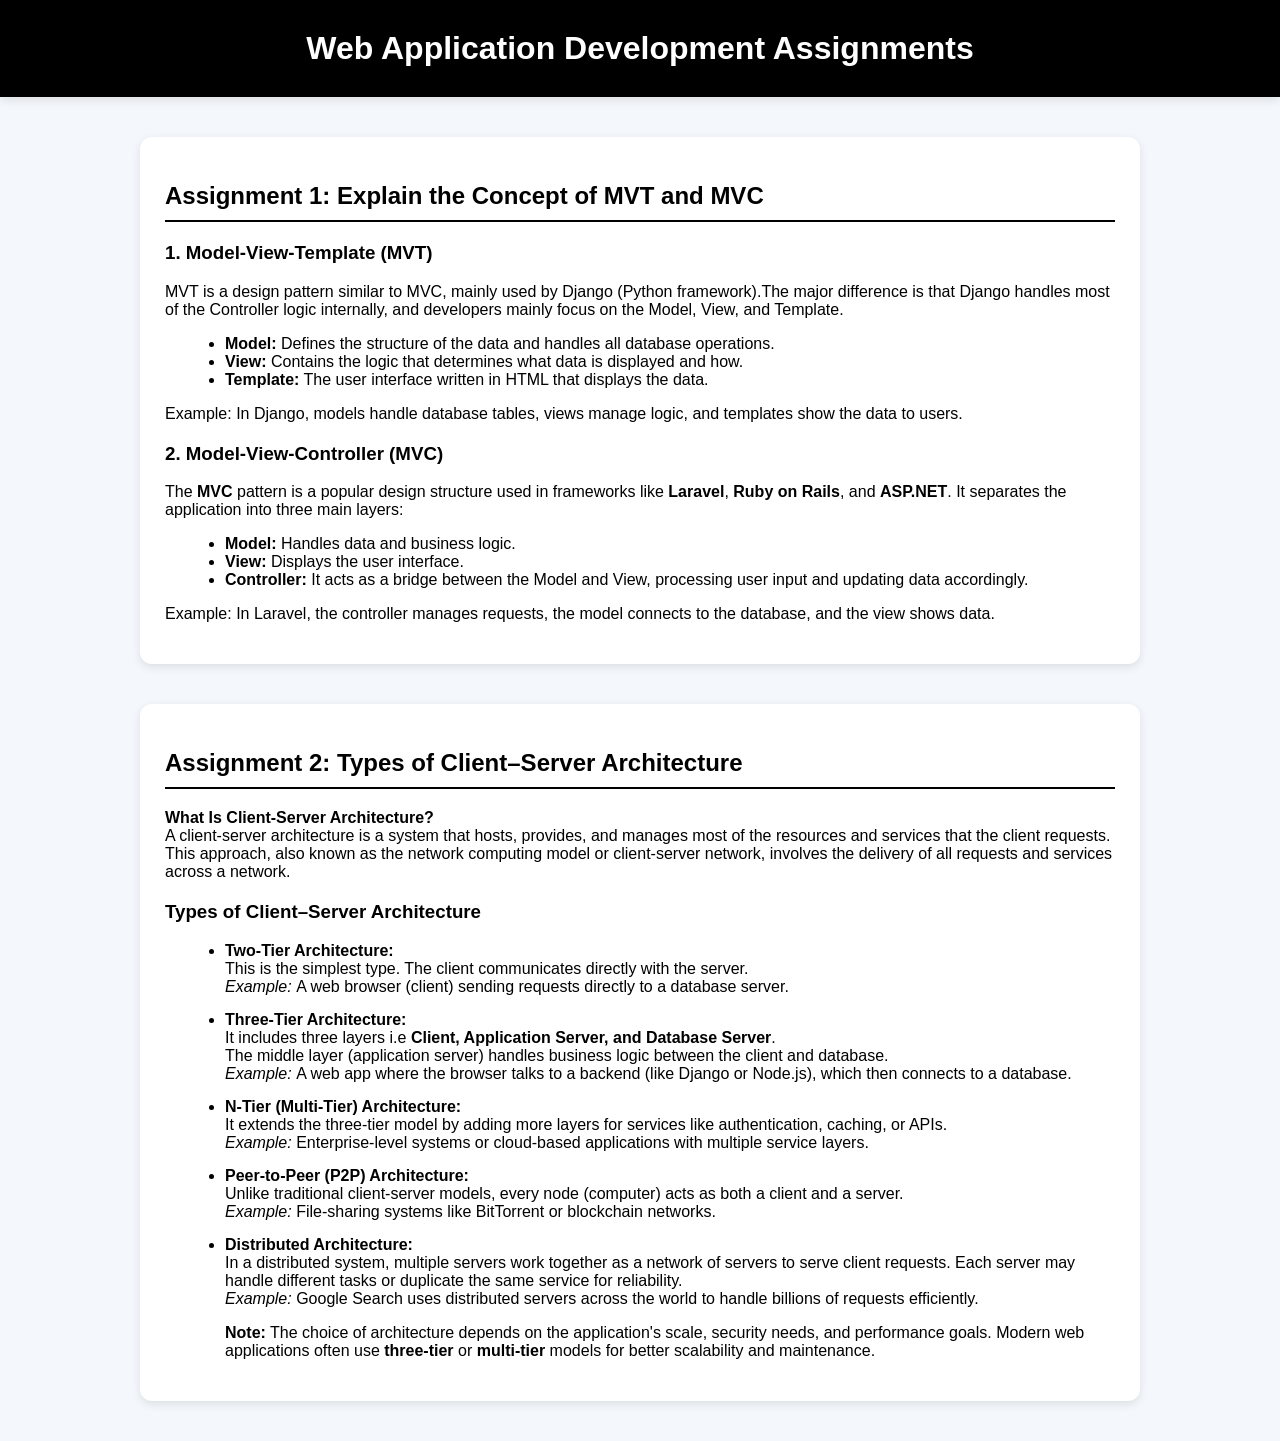
<file: index.html>
<!DOCTYPE html>
<html lang="en">
<head>
    <meta charset="UTF-8">
    <meta name="viewport" content="width=device-width, initial-scale=1.0">
    <title>Web Application Development Assignments</title>
    <link rel="stylesheet" href="assignment.css">
</head>
<body>
    <header>
        <h1>Web Application Development Assignments</h1>
    </header>

    <main>
        <section class="assignment">
            <h2 class="assignment-title">Assignment 1: Explain the Concept of MVT and MVC</h2>
            <h3>1. Model-View-Template (MVT)</h3>
            <p>
                MVT is a design pattern similar to MVC, mainly used by Django (Python framework).The major difference is that Django handles most of the Controller logic internally, and developers mainly focus on the Model, View, and Template.
            </p>
            <ul>
                <li><b>Model:</b> Defines the structure of the data and handles all database operations.</li>
                <li><b>View:</b> Contains the logic that determines what data is displayed and how.</li>
                <li><b>Template:</b> The user interface written in HTML that displays the data.</li>
            </ul>
            <p>Example: In Django, models handle database tables, views manage logic, and templates show the data to users.</p>

            <h3>2. Model-View-Controller (MVC)</h3>
            <p>
                The <b>MVC</b> pattern is a popular design structure used in frameworks like <b>Laravel</b>, <b>Ruby on Rails</b>, and <b>ASP.NET</b>.
                It separates the application into three main layers:
            </p>
            <ul>
                <li><b>Model:</b> Handles data and business logic.</li>
                <li><b>View:</b> Displays the user interface.</li>
                <li><b>Controller:</b> It acts as a bridge between the Model and View, processing user input and updating data accordingly.</li>
            </ul>
            <p>Example: In Laravel, the controller manages requests, the model connects to the database, and the view shows data.</p>
        </section>

        <section class="assignment">
            <h2 class="assignment-title">Assignment 2: Types of Client–Server Architecture</h2>
            <p>
                <b>What Is Client-Server Architecture?</b> <br>A client-server architecture is a system that hosts, provides, and manages most of the resources and services that the client requests. This approach, also known as the network computing model or client-server network, involves the delivery of all requests and services across a network.
            </p>
            <h3>Types of Client–Server Architecture</h3>
            <ul class="unordered">
                <li class="architect">
                    <b>Two-Tier Architecture:</b><br>
                    This is the simplest type. The client communicates directly with the server.<br>
                    <em>Example: </em> A web browser (client) sending requests directly to a database server.
                </li>
                <li class="architect">
                    <b>Three-Tier Architecture:</b><br>
                    It includes three layers i.e <b>Client, Application Server, and Database Server</b>.<br>
                    The middle layer (application server) handles business logic between the client and database.<br>
                    <em>Example: </em> A web app where the browser talks to a backend (like Django or Node.js), which then connects to a database.
                </li>
                <li class="architect">
                    <b>N-Tier (Multi-Tier) Architecture:</b><br>
                    It extends the three-tier model by adding more layers for services like authentication, caching, or APIs.<br>
                    <em>Example: </em> Enterprise-level systems or cloud-based applications with multiple service layers.
                </li>
                <li class="architect">
                    <b>Peer-to-Peer (P2P) Architecture:</b><br>
                    Unlike traditional client-server models, every node (computer) acts as both a client and a server.<br>
                    <em>Example: </em> File-sharing systems like BitTorrent or blockchain networks.
                </li>
                <li class="architect">
                    <b>Distributed Architecture:</b> <br>
                    In a distributed system, multiple servers work together as a network of servers to serve client requests.
                    Each server may handle different tasks or duplicate the same service for reliability. <br>
                    <em>Example: </em> Google Search uses distributed servers across the world to handle billions of requests efficiently.
                </li>
            </ol>
            <p>
            <b>Note:</b>  
            The choice of architecture depends on the application's scale, security needs, and performance goals. Modern web applications often use <b>three-tier</b> or <b>multi-tier</b> models for better scalability and maintenance.
            </p>
        </section>
    </main>
</body>
</html>
</file>
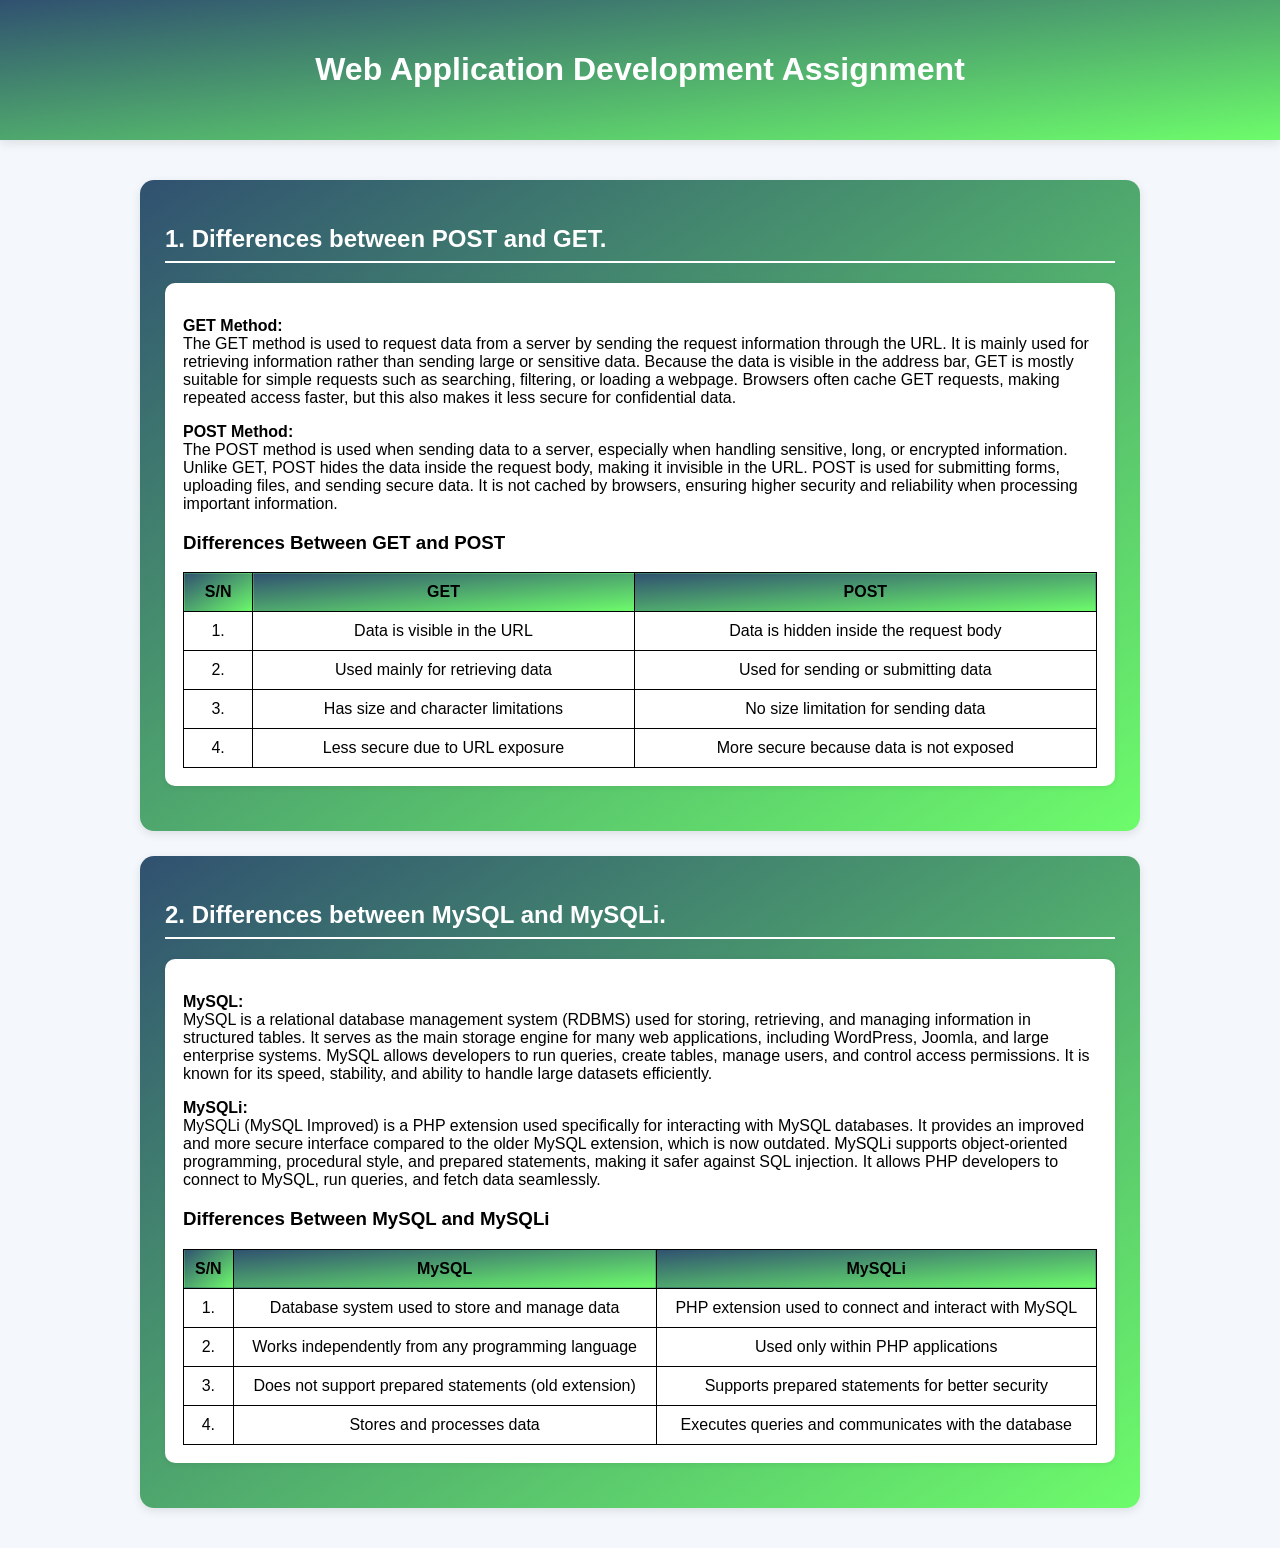
<file: assignment.html>
<!DOCTYPE html>
<html lang="en">
<head>
    <meta charset="UTF-8">
    <meta name="viewport" content="width=device-width, initial-scale=1.0">
    <title>Web Application Development Assignment</title>
    <style>
        body {
            font-family: "Segoe UI", Arial, sans-serif;
            background: #f4f7fb;
            margin: 0;
            padding: 0;
            color: black;
        }

        .new-header{
            background-image: linear-gradient(to bottom right, #305170, #6DFC6B);
            color: #fff;
            text-align: center;
            padding: 30px 20px;
            box-shadow: 0 3px 10px rgba(0,0,0,0.1);
        }

        .new-title{
            color: #ffffff;
            font-size: 2em;
        }

        main {
            max-width: 1000px;
            margin: 40px auto;
            padding: 0 20px;
        }

        .server-card {
            background-image: linear-gradient(to bottom right, #305170, #6DFC6B);
            color: #ffffff;
            border-radius: 14px;
            padding: 25px;
            margin: 25px 0;
            box-shadow: 0 3px 10px rgba(0, 0, 0, 0.1);
        }

        .server-card h2 {
            color: #ffffff;
            border-bottom: 2px solid #ffffff;
            padding-bottom: 8px;
            margin-bottom: 20px;
        }

        .server-box {
            background: #ffffff;
            border-radius: 10px;
            padding: 18px;
            margin-bottom: 20px;
            color: black;
            box-shadow: 0 1px 6px rgba(0, 0, 0, 0.08);
        }

        table {
            width: 100%;
            border-collapse: collapse;
            margin-top: 15px;
            background: white;
            color: black;
        }

        table, th, td {
            border: 1px solid black;
        }

        th, td {
            padding: 10px;
            text-align: center;
        }

        th {
            background-image: linear-gradient(to bottom right, #305170, #6DFC6B);
            font-weight: bold;
        }
    </style>
</head>
<body>
    <header class="new-header">
        <h1 class="new-title">Web Application Development Assignment</h1>
    </header>

    <main>
        <section id="assignment1" class="server-card">
            <h2>1. Differences between POST and GET.</h2>

            <div class="server-box">
                <p><b>GET Method:</b><br>
                The GET method is used to request data from a server by sending the request information through the URL. It is mainly used for retrieving information rather than sending large or sensitive data. Because the data is visible in the address bar, GET is mostly suitable for simple requests such as searching, filtering, or loading a webpage. Browsers often cache GET requests, making repeated access faster, but this also makes it less secure for confidential data.</p>

                <p><b>POST Method:</b><br>
                The POST method is used when sending data to a server, especially when handling sensitive, long, or encrypted information. Unlike GET, POST hides the data inside the request body, making it invisible in the URL. POST is used for submitting forms, uploading files, and sending secure data. It is not cached by browsers, ensuring higher security and reliability when processing important information.</p>

                <h3>Differences Between GET and POST</h3>

                <table>
                    <tr>
                        <th>S/N</th>
                        <th>GET</th>
                        <th>POST</th>
                    </tr>
                    <tr>
                        <td>1.</td>
                        <td>Data is visible in the URL</td>
                        <td>Data is hidden inside the request body</td>
                    </tr>
                    <tr>
                        <td>2.</td>
                        <td>Used mainly for retrieving data</td>
                        <td>Used for sending or submitting data</td>
                    </tr>
                    <tr>
                        <td>3.</td>
                        <td>Has size and character limitations</td>
                        <td>No size limitation for sending data</td>
                    </tr>
                    <tr>
                        <td>4.</td>
                        <td>Less secure due to URL exposure</td>
                        <td>More secure because data is not exposed</td>
                    </tr>
                </table>
            </div>
        </section>

        <section id="assignment2" class="server-card">
            <h2>2. Differences between MySQL and MySQLi.</h2>

            <div class="server-box">
                <p><b>MySQL:</b><br>
                MySQL is a relational database management system (RDBMS) used for storing, retrieving, and managing information in structured tables. It serves as the main storage engine for many web applications, including WordPress, Joomla, and large enterprise systems. MySQL allows developers to run queries, create tables, manage users, and control access permissions. It is known for its speed, stability, and ability to handle large datasets efficiently.</p>

                <p><b>MySQLi:</b><br>
                MySQLi (MySQL Improved) is a PHP extension used specifically for interacting with MySQL databases. It provides an improved and more secure interface compared to the older MySQL extension, which is now outdated. MySQLi supports object-oriented programming, procedural style, and prepared statements, making it safer against SQL injection. It allows PHP developers to connect to MySQL, run queries, and fetch data seamlessly.</p>

                <h3>Differences Between MySQL and MySQLi</h3>

                <table>
                    <tr>
                        <th>S/N</th>
                        <th>MySQL</th>
                        <th>MySQLi</th>
                    </tr>
                    <tr>
                        <td>1.</td>
                        <td>Database system used to store and manage data</td>
                        <td>PHP extension used to connect and interact with MySQL</td>
                    </tr>
                    <tr>
                        <td>2.</td>
                        <td>Works independently from any programming language</td>
                        <td>Used only within PHP applications</td>
                    </tr>
                    <tr>
                        <td>3.</td>
                        <td>Does not support prepared statements (old extension)</td>
                        <td>Supports prepared statements for better security</td>
                    </tr>
                    <tr>
                        <td>4.</td>
                        <td>Stores and processes data</td>
                        <td>Executes queries and communicates with the database</td>
                    </tr>
                </table>
            </div>
        </section>
    </main>
</body>
</html>
</file>
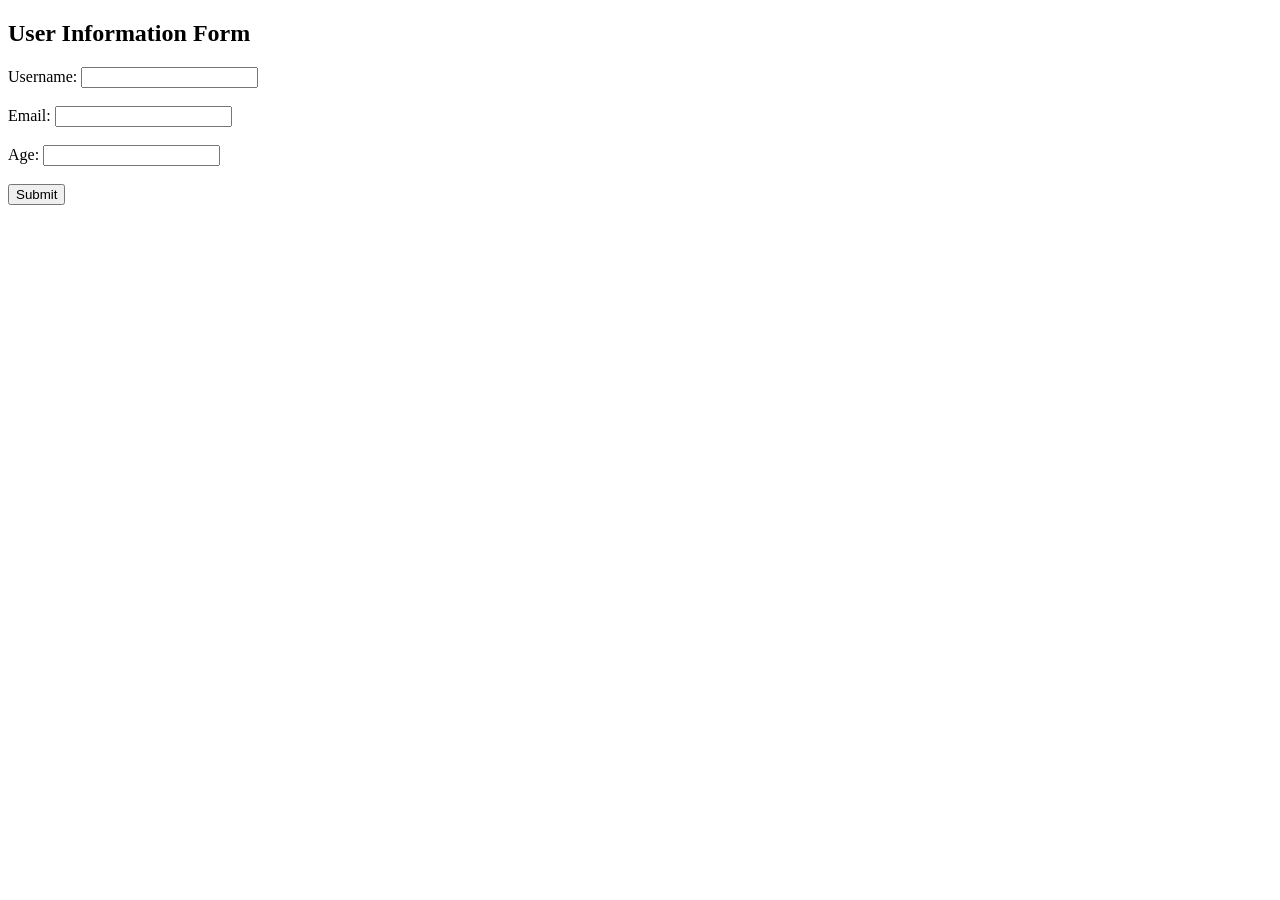
<file: form.html>
<!DOCTYPE html>
<html lang="en">
<head>
    <meta charset="UTF-8">
    <meta name="viewport" content="width=device-width, initial-scale=1.0">
    <title>User Information Form</title>
</head>
<body>
    <h2>User Information Form</h2>
    <form action="process.php" method="POST">
        <label for="name">Username:</label>
        <input type="text" name="name" id="name" required><br><br>

        <label for="email">Email:</label>
        <input type="email" name="email" id="email" required><br><br>

        <label for="age">Age:</label>
        <input type="number" name="age" id="age" required><br><br>

        <input type="submit" value="Submit">
    </form>
</body>
</html>
</file>
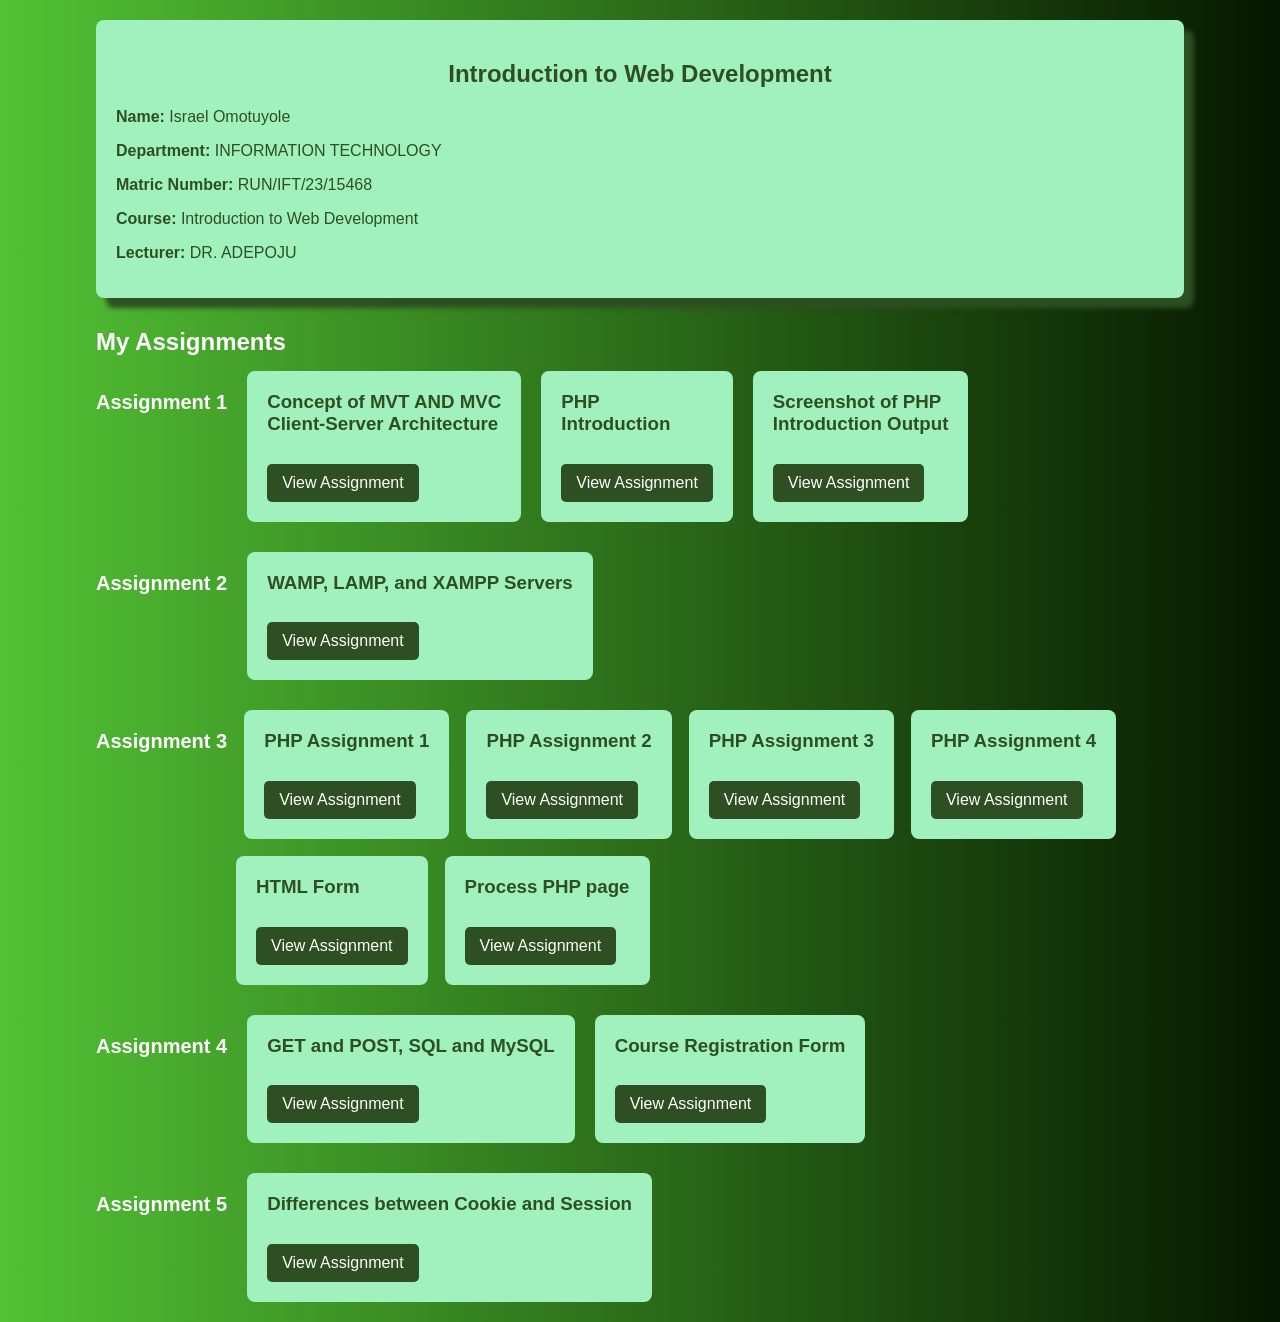
<file: homepage.html>
<!DOCTYPE html>
<html lang="en">
<head>
    <meta charset="UTF-8">
    <title>Web Development Assignments</title>
    <link rel="stylesheet" href="homepage.css">
    <link href="https://db.onlinewebfonts.com/c/d8040e905cf0216b6e1b4e39b28d519a?family=PayPal+Sans+Big+Light+Regular" rel="stylesheet">
    <link href="https://fonts.cdnfonts.com/css/helmet" rel="stylesheet">
    <link href="https://fonts.cdnfonts.com/css/arial" rel="stylesheet">
    <link href="https://fonts.cdnfonts.com/css/graphik-trial" rel="stylesheet">
</head>
<body id="ten">

<div class="container">
    <!-- Student Information Section -->
    <section class="profile">
        <h1>Introduction to Web Development</h1>
        <p><b>Name:</b> Israel Omotuyole</p>
        <p><b>Department:</b> INFORMATION TECHNOLOGY</p>
        <p><b>Matric Number:</b> RUN/IFT/23/15468</p>
        <p><b>Course:</b> Introduction to Web Development</p>
        <p><b>Lecturer:</b> DR. ADEPOJU</p>
    </section>

    <!-- Assignments Section -->
    <section class="assignments">
        <h2>My Assignments</h2>
        <div class="assignment-1">
            <div>
                <p class="assignment-title"><b>Assignment 1</b></p>
            </div>
            <div class="card">
                <h3>Concept of MVT AND MVC <br> Client-Server Architecture </h3>
                <a href="Omotuyole Israel 15468/index.html" class="btn">View Assignment</a>
            </div>
            <div class="card">
                <h3>PHP <br> Introduction</h3>
                <a href="Omotuyole Israel 15468/introduction.php" class="btn">View Assignment</a>
            </div>
            <div class="card">
                <h3>Screenshot of PHP <br> Introduction Output</h3>                
                <a href="Omotuyole Israel 15468/Screenshot of the Output.png" class="btn">View Assignment</a>
            </div>
        </div>   

        <div class="assignment-2">
            <div>
                <p class="assignment-title"><b>Assignment 2</b></b></p>
            </div>
            <div class="card">
                <h3>WAMP, LAMP, and XAMPP Servers</h3>
                <a href="Omotuyole Israel 15468/index2.html" class="btn">View Assignment</a>
            </div>
        </div>

        <div class="assignment-3">
            <div>
                <p class="assignment-title"><b>Assignment 3</b></p>
            </div>
            <div class="card third">
                <h3>PHP Assignment 1</h3>
                <a href="Omotuyole Israel 15468/php_assignment1.php" class="btn">View Assignment</a>
            </div>
            <div class="card">
                <h3>PHP Assignment 2</h3>
                <a href="Omotuyole Israel 15468/php_assignment2.php" class="btn">View Assignment</a>
            </div>
            <div class="card">
                <h3>PHP Assignment 3</h3>
                <a href="Omotuyole Israel 15468/php_assignment3.php" class="btn">View Assignment</a>
            </div>
            <div class="card">
                <h3>PHP Assignment 4</h3>
                <a href="Omotuyole Israel 15468/php_assignment4.php" class="btn">View Assignment</a>
            </div>

            <div class="card second-part">
                <h3>HTML Form</h3>
                <a href="Omotuyole Israel 15468/project/form.html" class="btn">View Assignment</a>
            </div>
            <div class="card">
                <h3>Process PHP page</h3>
                <a href="Omotuyole Israel 15468/project/process.php" class="btn">View Assignment</a>
            </div>
        </div>
        
        <div class="assignment-4">
            <div>
                <p class="assignment-title"><b>Assignment 4</b></p>
            </div>
            <div class="card">
                <h3>GET and POST, SQL and MySQL</h3>
                <a href="Omotuyole Israel 15468/assignment.html" class="btn">View Assignment</a>
            </div>
            <div class="card">
                <h3>Course Registration Form</h3>
                <a href="Omotuyole Israel 15468/coursereg.php" class="btn">View Assignment</a>
            </div>
        </div>

        <div class="assignment-5">
            <div>
                <p class="assignment-title"><b>Assignment 5</b></p>
            </div>
            <div class="card">
                <h3>Differences between Cookie and Session</h3>
                <a href="Omotuyole Israel 15468/Omotuyole Israel IFT 15468.pdf" class="btn">View Assignment</a>
            </div>
        </div>
    </section>
</div>
</body>
</html>
</file>
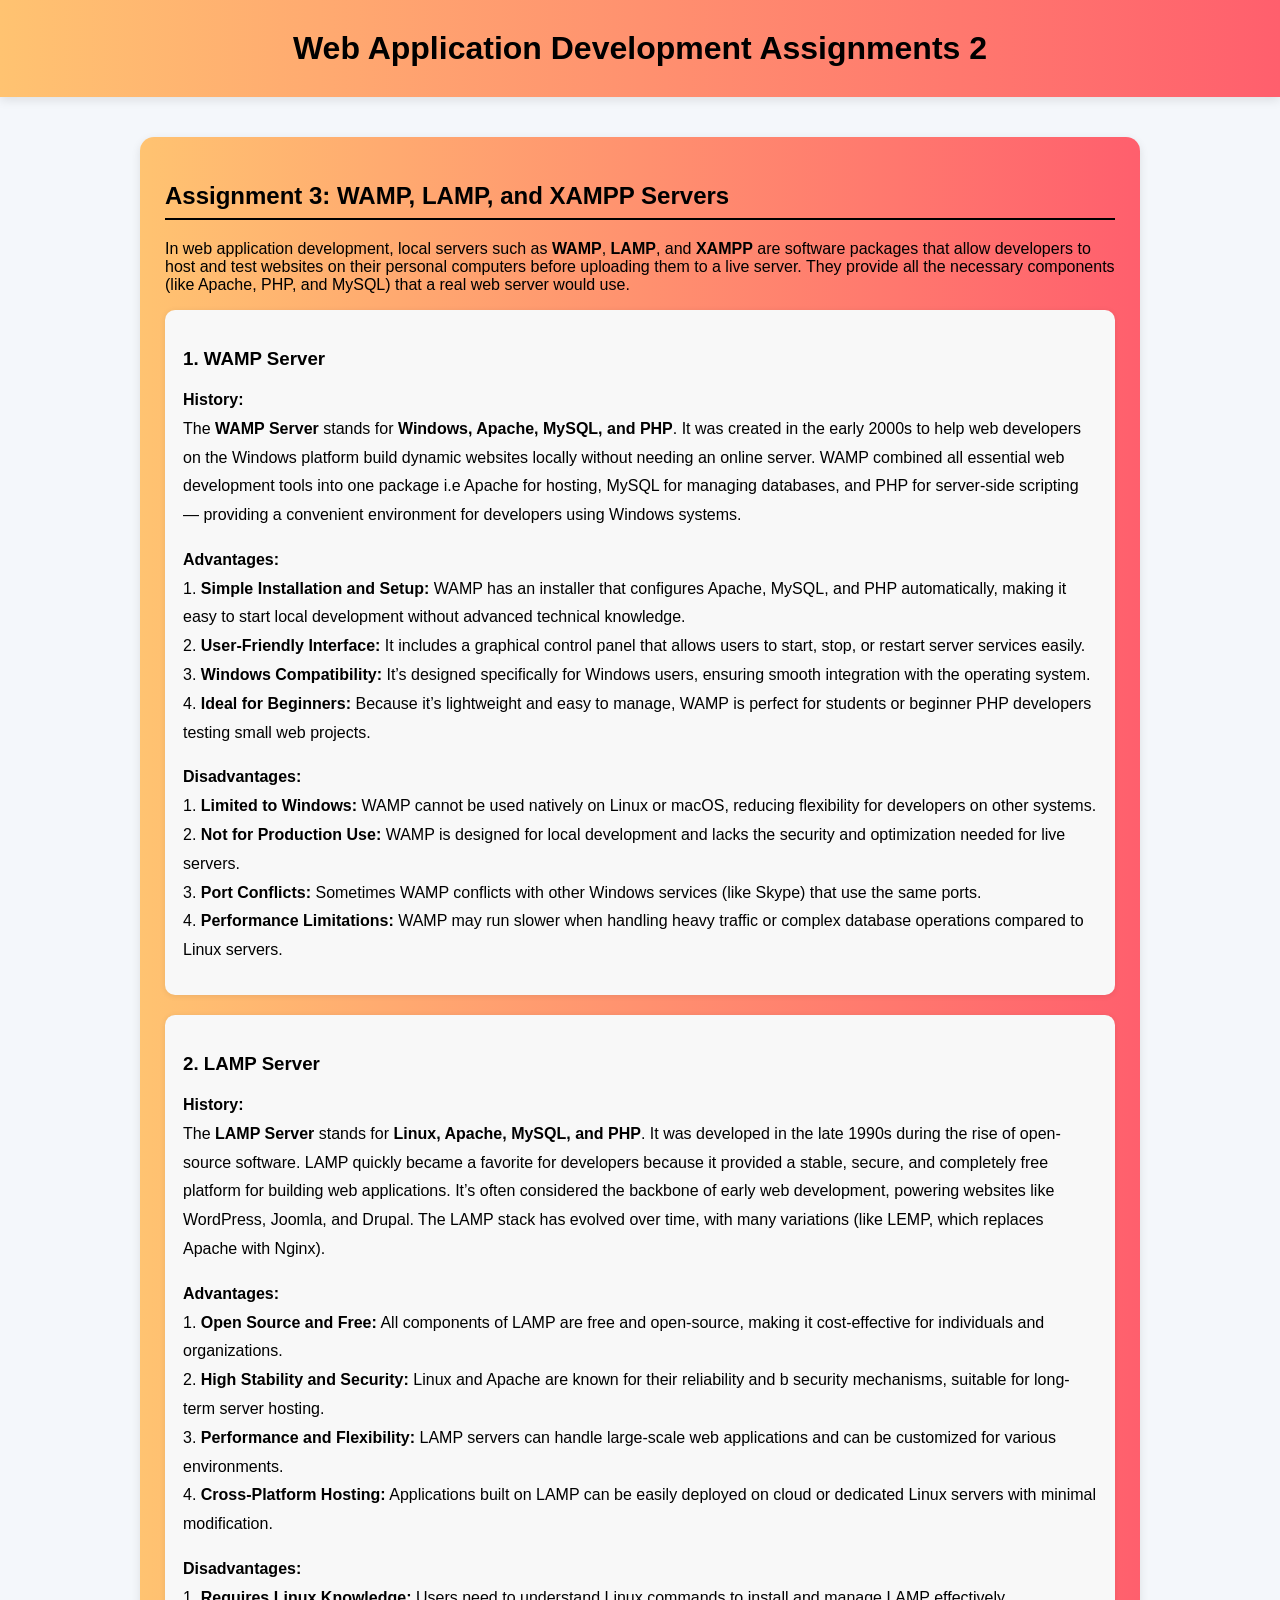
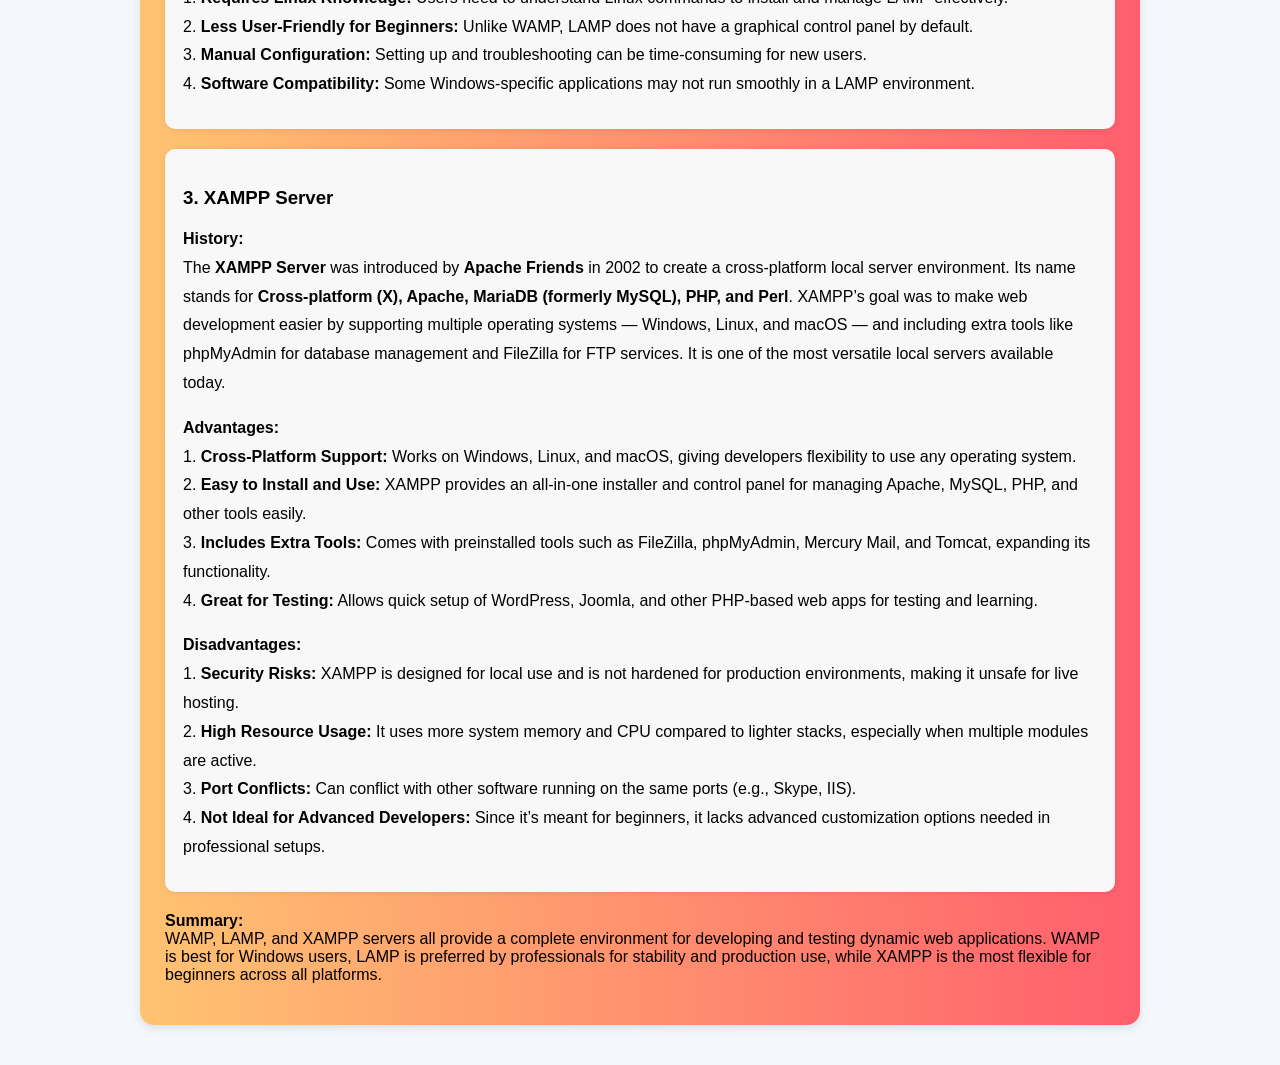
<file: index2.html>
<!DOCTYPE html>
<html lang="en">
<head>
    <meta charset="UTF-8">
    <meta name="viewport" content="width=device-width, initial-scale=1.0">
    <title>Web Application Development Assignments</title>
    <link rel="stylesheet" href="assignment.css">
</head>
<body>
    <header class="new-header">
        <h1 class="new-title">Web Application Development Assignments 2</h1>
    </header>
    <main>
        <section id="assignment3" class="server-card">
            <h2>Assignment 3: WAMP, LAMP, and XAMPP Servers</h2>
            <p>
                In web application development, local servers such as <b>WAMP</b>, <b>LAMP</b>, and <b>XAMPP</b> 
                are software packages that allow developers to host and test websites on their personal computers before uploading them to a live server. 
                They provide all the necessary components (like Apache, PHP, and MySQL) that a real web server would use.
            </p>
            
            <div class="server-box">
                <h3>1. WAMP Server</h3>
                <p><b>History:</b><br>
                    The <b>WAMP Server</b> stands for <b>Windows, Apache, MySQL, and PHP</b>. 
                    It was created in the early 2000s to help web developers on the Windows platform build dynamic websites locally without needing an online server. 
                    WAMP combined all essential web development tools into one package i.e Apache for hosting, MySQL for managing databases, and PHP for server-side scripting — 
                    providing a convenient environment for developers using Windows systems.
                </p>
                <p><b>Advantages:</b><br>
                    1. <b>Simple Installation and Setup:</b> WAMP has an installer that configures Apache, MySQL, and PHP automatically, 
                    making it easy to start local development without advanced technical knowledge.<br>
                    2. <b>User-Friendly Interface:</b> It includes a graphical control panel that allows users to start, stop, or restart server services easily.<br>
                    3. <b>Windows Compatibility:</b> It’s designed specifically for Windows users, ensuring smooth integration with the operating system.<br>
                    4. <b>Ideal for Beginners:</b> Because it’s lightweight and easy to manage, WAMP is perfect for students or beginner PHP developers testing small web projects.
                </p>
                <p><b>Disadvantages:</b><br>
                    1. <b>Limited to Windows:</b> WAMP cannot be used natively on Linux or macOS, reducing flexibility for developers on other systems.<br>
                    2. <b>Not for Production Use:</b> WAMP is designed for local development and lacks the security and optimization needed for live servers.<br>
                    3. <b>Port Conflicts:</b> Sometimes WAMP conflicts with other Windows services (like Skype) that use the same ports.<br>
                    4. <b>Performance Limitations:</b> WAMP may run slower when handling heavy traffic or complex database operations compared to Linux servers.
                </p>
            </div>

            <div class="server-box">
                <h3>2. LAMP Server</h3>
                <p><b>History:</b><br>
                    The <b>LAMP Server</b> stands for <b>Linux, Apache, MySQL, and PHP</b>. 
                    It was developed in the late 1990s during the rise of open-source software. 
                    LAMP quickly became a favorite for developers because it provided a stable, secure, and completely free platform for building web applications. 
                    It’s often considered the backbone of early web development, powering websites like WordPress, Joomla, and Drupal. 
                    The LAMP stack has evolved over time, with many variations (like LEMP, which replaces Apache with Nginx).
                </p>
                <p><b>Advantages:</b><br>
                    1. <b>Open Source and Free:</b> All components of LAMP are free and open-source, making it cost-effective for individuals and organizations.<br>
                    2. <b>High Stability and Security:</b> Linux and Apache are known for their reliability and b security mechanisms, suitable for long-term server hosting.<br>
                    3. <b>Performance and Flexibility:</b> LAMP servers can handle large-scale web applications and can be customized for various environments.<br>
                    4. <b>Cross-Platform Hosting:</b> Applications built on LAMP can be easily deployed on cloud or dedicated Linux servers with minimal modification.
                </p>
                <p><b>Disadvantages:</b><br>
                    1. <b>Requires Linux Knowledge:</b> Users need to understand Linux commands to install and manage LAMP effectively.<br>
                    2. <b>Less User-Friendly for Beginners:</b> Unlike WAMP, LAMP does not have a graphical control panel by default.<br>
                    3. <b>Manual Configuration:</b> Setting up and troubleshooting can be time-consuming for new users.<br>
                    4. <b>Software Compatibility:</b> Some Windows-specific applications may not run smoothly in a LAMP environment.
                </p>
            </div>

            <div class="server-box">
                <h3>3. XAMPP Server</h3>
                <p><b>History:</b><br>
                    The <b>XAMPP Server</b> was introduced by <b>Apache Friends</b> in 2002 to create a cross-platform local server environment. 
                    Its name stands for <b>Cross-platform (X), Apache, MariaDB (formerly MySQL), PHP, and Perl</b>. 
                    XAMPP’s goal was to make web development easier by supporting multiple operating systems — Windows, Linux, and macOS — 
                    and including extra tools like phpMyAdmin for database management and FileZilla for FTP services. 
                    It is one of the most versatile local servers available today.
                </p>
                <p><b>Advantages:</b><br>
                    1. <b>Cross-Platform Support:</b> Works on Windows, Linux, and macOS, giving developers flexibility to use any operating system.<br>
                    2. <b>Easy to Install and Use:</b> XAMPP provides an all-in-one installer and control panel for managing Apache, MySQL, PHP, and other tools easily.<br>
                    3. <b>Includes Extra Tools:</b> Comes with preinstalled tools such as FileZilla, phpMyAdmin, Mercury Mail, and Tomcat, expanding its functionality.<br>
                    4. <b>Great for Testing:</b> Allows quick setup of WordPress, Joomla, and other PHP-based web apps for testing and learning.
                </p>
                <p><b>Disadvantages:</b><br>
                    1. <b>Security Risks:</b> XAMPP is designed for local use and is not hardened for production environments, making it unsafe for live hosting.<br>
                    2. <b>High Resource Usage:</b> It uses more system memory and CPU compared to lighter stacks, especially when multiple modules are active.<br>
                    3. <b>Port Conflicts:</b> Can conflict with other software running on the same ports (e.g., Skype, IIS).<br>
                    4. <b>Not Ideal for Advanced Developers:</b> Since it’s meant for beginners, it lacks advanced customization options needed in professional setups.
                </p>
            </div>

            <p><b>Summary:</b><br>
                WAMP, LAMP, and XAMPP servers all provide a complete environment for developing and testing dynamic web applications. 
                WAMP is best for Windows users, LAMP is preferred by professionals for stability and production use, 
                while XAMPP is the most flexible for beginners across all platforms.
            </p>
        </section>        
    </main>    
</body>
</html>
</file>
<file: assignment.css>
body {
    font-family: "Segoe UI", Arial, sans-serif;
    background: #f4f7fb;
    margin: 0;
    padding: 0;
    color: black;
}
header {
    background: black;
    color: #fff;
    text-align: center;
    padding: 30px 20px;
    box-shadow: 0 3px 10px rgba(0,0,0,0.1);
}

header h1 {
    margin: 0rem;
    font-size: 2em;
}

header p {
    font-size: 1.1em;
}

main {
    max-width: 1000px;
    margin: 40px auto;
    padding: 0 20px;
}

.assignment {
    background: #fff;
    border-radius: 12px;
    box-shadow: 0 3px 10px rgba(0,0,0,0.1);
    padding: 25px;
    margin-bottom: 40px;
}

.assignment-title {
    color: black;
    border-bottom: 2px solid black;
    padding-bottom: 10px;
}

h3 {
    margin-top: 20px;
    color: black;
}

ul {
    margin-left: 20px;
}

.card {
  background: #f8f9fa;
  border-radius: 12px;
  padding: 20px;
  margin: 20px 0;
  box-shadow: 0 2px 8px rgba(0,0,0,0.1);
}

ol {
  margin-left: 20px;
  line-height: 1.6;
}

.architect{
    margin-top: 15px;
}

.php-section{
    background-color: black;
    color: white;
}

.php-text{
    color: white;
    border-bottom: 2px solid white;
    padding-bottom: 5px;
}

.php-image{
    width: 100%;
    border-radius: 30px;    
}

.new-header{
    background-image: linear-gradient(to right, #ffc371, #ff5f6d);
    color: #fff;
    text-align: center;
    padding: 30px 20px;
    box-shadow: 0 3px 10px rgba(0,0,0,0.1);
}

.new-title{
    color: black;
}

.server-card {
  background-image: linear-gradient(to right, #ffc371, #ff5f6d);
  color: #000000;
  border-radius: 14px;
  padding: 25px;
  margin: 25px 0;
  box-shadow: 0 3px 10px rgba(0, 0, 0, 0.1);
}

.server-card h2 {
  color: black;
  border-bottom: 2px solid black;
  padding-bottom: 8px;
  margin-bottom: 20px;
}

.server-box {
  background: #f8f8f8;
  border-radius: 10px;
  padding: 18px;
  margin-bottom: 20px;
  box-shadow: 0 1px 6px rgba(0, 0, 0, 0.08);
}

.server-box h3 {
  color: black;
  margin-bottom: 8px;
}

.server-box p {
  line-height: 1.8;
  margin-bottom: 12px;
}
</file>
<file: homepage.css>
body {
    font-family: Arial, sans-serif;
    background-image: linear-gradient(to right, #52c234, #061700);    
    margin: 0;
    padding: 0;
    color: #2E4F21;
    
}

#ten{
    font-weight: 400;    
    font-family: "PayPal Sans Big Light Regular", 'Helmet', 'Arial', 'Graphik Trial', sans-serif;                                                                                            
}
.container {
    width: 85%;
    margin: auto;
    padding: 20px;
}

/* Profile Section */
.profile {
    background: #A0F1BD;
    padding: 20px;
    border-radius: 8px;
    margin-bottom: 30px;
    box-shadow: 10px 10px 5px;
}

.profile h1 {
    text-align: center;
}

/* Assignment Section */
.assignments h2 {
    margin-bottom: 15px;
    color: white;
}

/* .grid {
    display: grid;
    grid-template-columns: repeat(auto-fit, minmax(250px, 1fr));
    gap: 20px;
} */

/* Assignment Card */
.card {
    background: #A0F1BD;
    padding: 20px;
    border-radius: 8px;
}

.card h3 {
    margin-top: 0;
}

.btn {
    display: inline-block;
    margin-top: 10px;
    background: #2E4F21;
    color: white;
    padding: 10px 15px;
    text-decoration: none;
    border-radius: 5px;
}

.btn:hover {
    background: #506349;
}

.assignment-1{
    display: flex;
    gap: 20px;
    margin-bottom: 30px;
}

.assignment-2{
    display: flex;
    gap: 20px;
    margin-bottom: 30px;
}

.assignment-3{
    display: flex;
    gap: 17px;
    margin-bottom: 30px;
    flex-wrap: wrap;
}

.third{
    margin-left: 0px;
}

.second-part{
    margin-left: 140px;
}

.assignment-4{
    display: flex;
    gap: 20px;
    margin-bottom: 30px;
}

.assignment-5{
    display: flex;
    gap: 20px;
}

.assignment-title{
    color: #ffffff;
    font-size: 20px;
}
</file>
